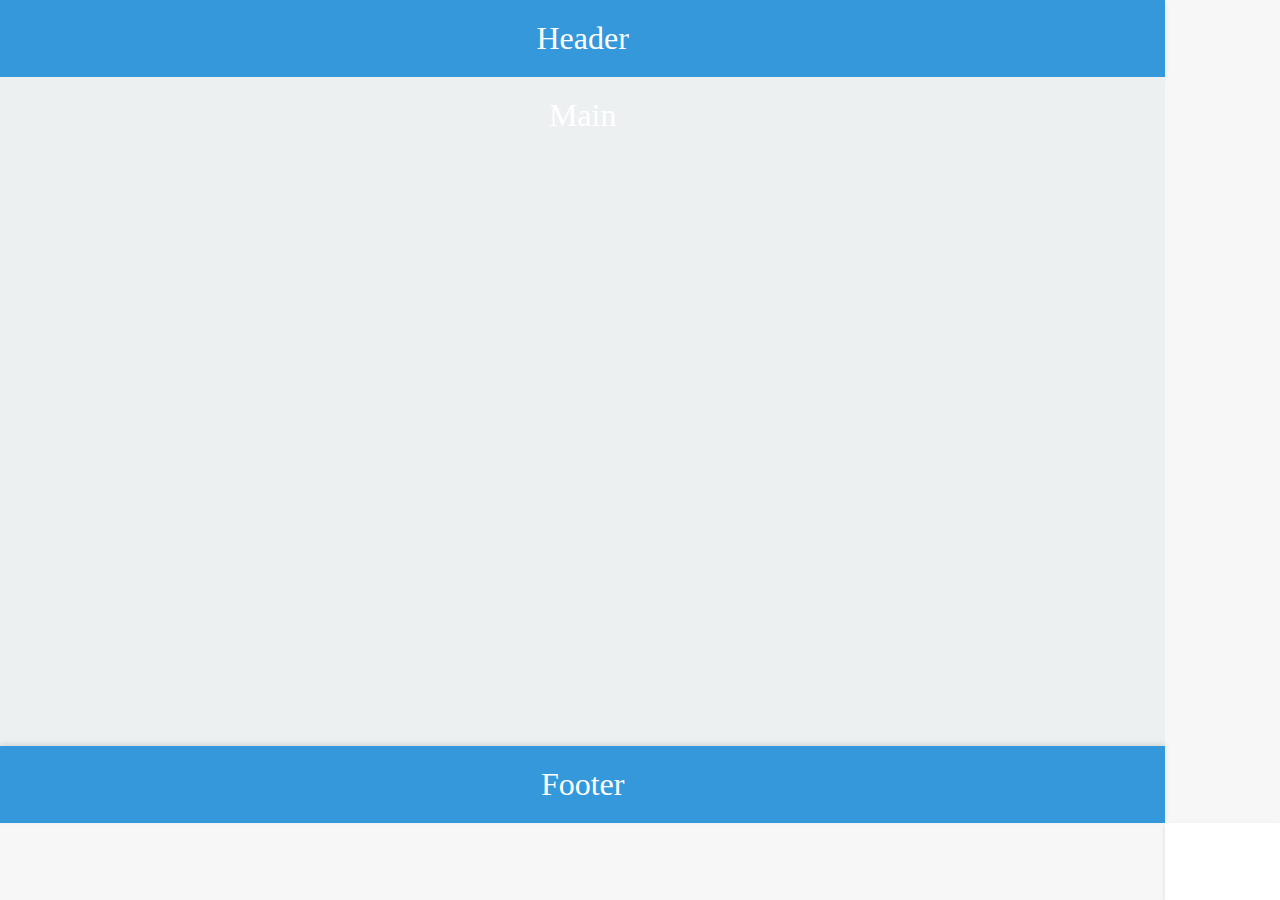
<file: practica 10/index.html>
<!DOCTYPE html>
<html lang="en">
<head>
    <meta charset="UTF-8">
    <meta http-equiv="X-UA-Compatible" content="IE=edge">
    <meta name="viewport" content="width=device-width, initial-scale=1.0">
    <title>CSS Grid Example</title>
    <link rel="stylesheet" href="estilo.css">
    <style>
        body {
            margin: 0;
            padding: 0;
            font-family: 'Georgia', serif;
            background-color: #f7f7f7;
            color: #333;
        }

        .grid {
            display: grid;
            grid-template-columns: 1fr;
            grid-template-rows: auto 1fr auto;
            grid-template-areas: 
                "header"
                "main"
                "footer";
            min-height: 100vh;
            box-shadow: 0 0 10px rgba(0, 0, 0, 0.1);
        }

        .item {
            padding: 20px;
            text-align: center;
        }

        .header {
            background-color: #3498db;
            grid-area: header;
            color: #fff;
            box-shadow: 0 2px 5px rgba(0, 0, 0, 0.1);
        }

        .main {
            background-color: #ecf0f1;
            grid-area: main;
        }

        .aside {
            background-color: #fff;
            grid-area: aside;
            padding: 20px;
            text-align: left;
            box-shadow: 0 2px 5px rgba(0, 0, 0, 0.1);
        }

        .footer {
            background-color: #3498db;
            grid-area: footer;
            color: #fff;
            box-shadow: 0 -2px 5px rgba(0, 0, 0, 0.1);
        }
    </style>
</head>
<body>
    <section class="grid">
        <header class="header item">Header</header>
        <main class="main item">Main</main>
        <aside class="aside item">Aside</aside>
        <footer class="footer item">Footer</footer>
    </section>
</body>
</html>
</file>
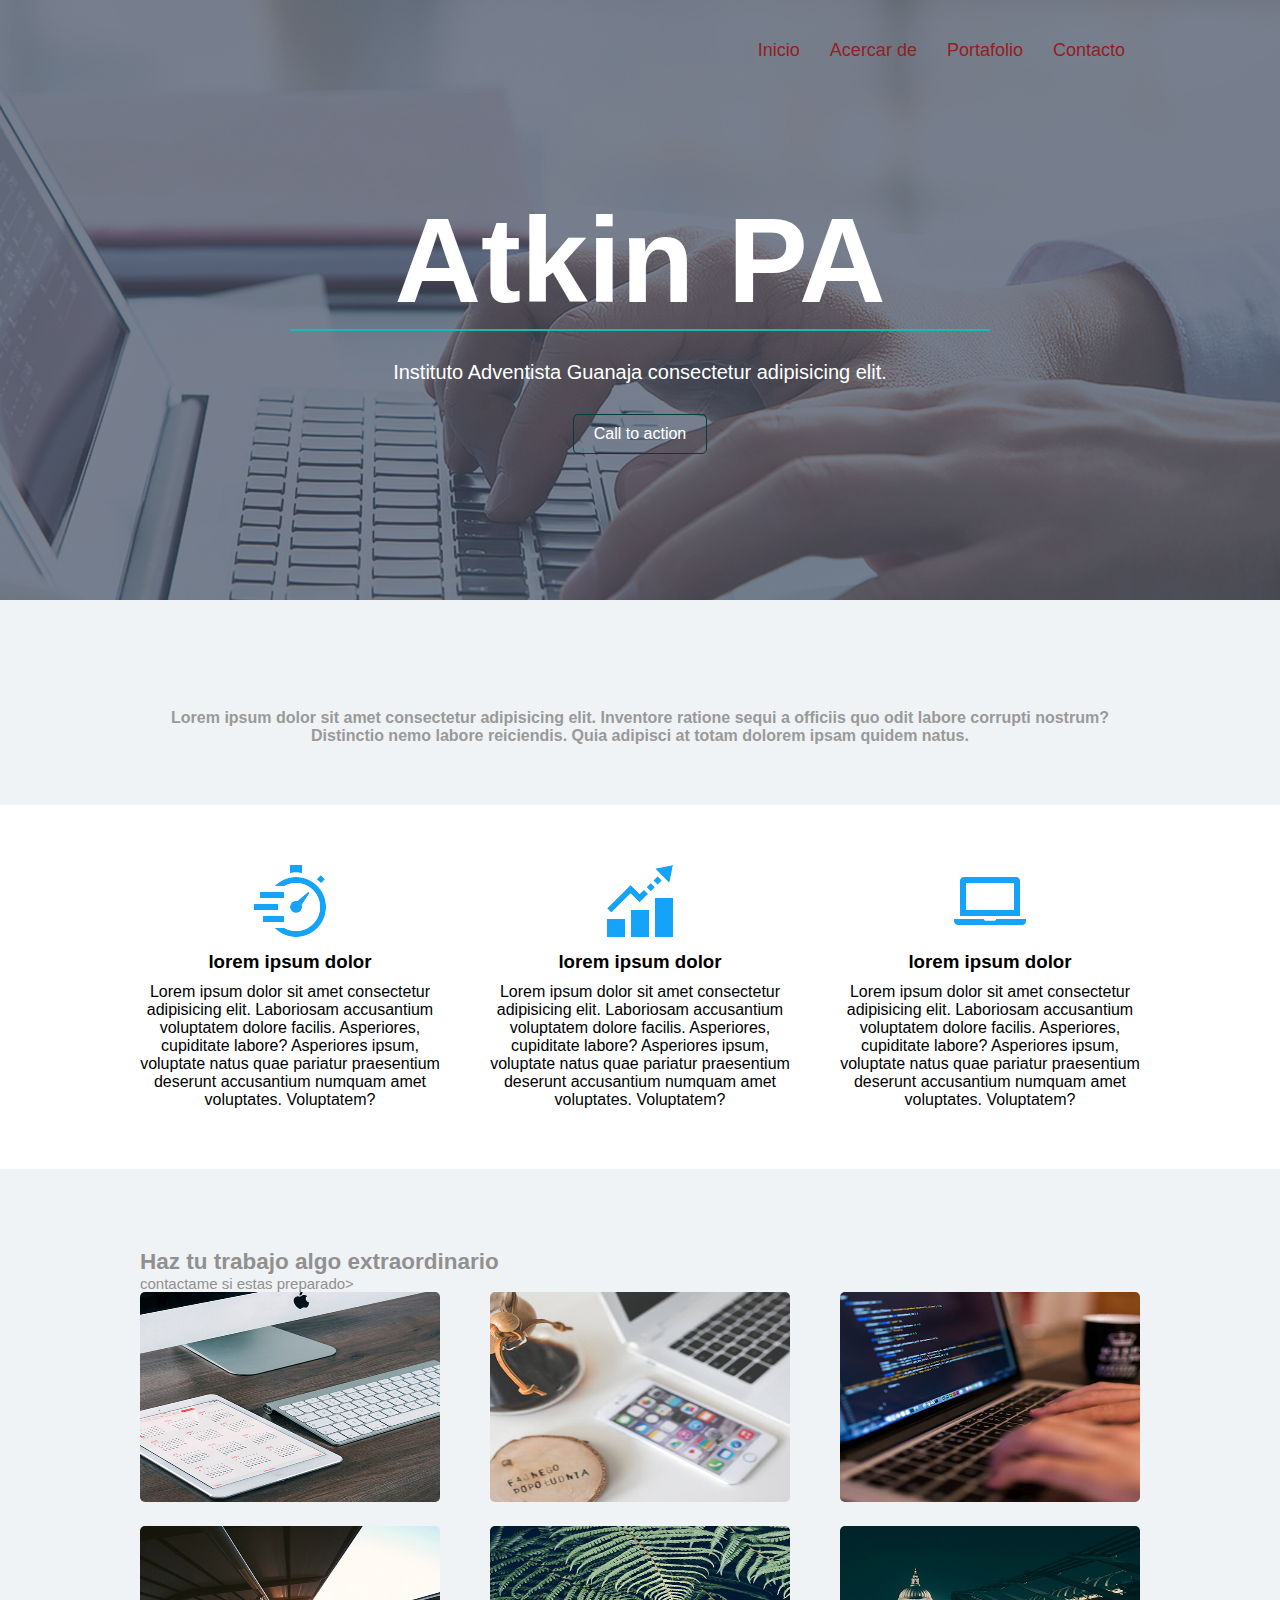
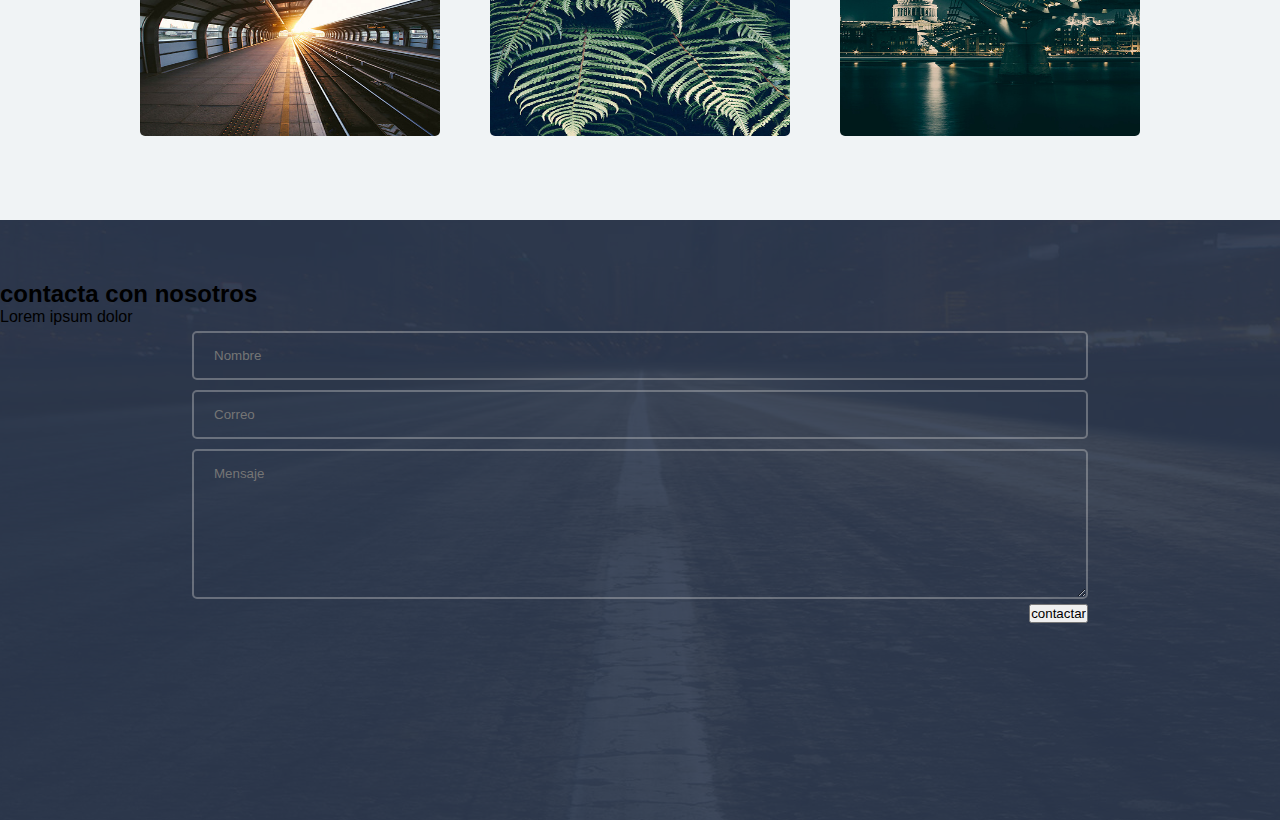
<file: practica 8/index.html>
<!DOCTYPE html>
<html lang="en">
<head>
    <meta charset="UTF-8">
    <meta http-equiv="X-UA-Compatible" content="IE=edge">
    <meta name="viewport" content="width=device-width, initial-scale=1.0">
    <title>pagina web 15%</title>
    <link rel="stylesheet" href="estilos.css">
</head>
<body>
    <header>
        <div class="contenedor">
             <nav class="menu">
                <a href="#">Inicio</a>
                <a href="#">Acercar de</a>
                <a href="#">Portafolio</a>
                <a href="#">Contacto</a>
            </nav>
            <div class="contenido-header">
                <h1 class="titulo-header">Atkin PA</h1>
                <span class="linea-header"></span>
                <h2 class="texto-header">Instituto Adventista Guanaja <span class="desaparecer">consectetur adipisicing elit.<span></h2>
                <a href="" class="action-header">Call to action</a>
        </div>
        </div>
    </header>
    <main>
        <section class="quienes">
            <div class="contenedor">
                <h3 class="quienes-titulo">simple y puro diseño</h3>
                <p class="quienes-parrafo">Lorem ipsum dolor sit amet consectetur adipisicing elit.
                     Inventore ratione sequi a officiis quo odit labore corrupti nostrum? Distinctio
                      nemo labore reiciendis. Quia adipisci at totam dolorem ipsam quidem natus.</p>
            </div>
        </section>
        <section class="que-hacemos">
           <div class="contenedor">
             <div class="contenido-cajas">
                <div class="tarjeta">
                   <img src="imagenes/icono1.png" alt="" class="imagen-tarjeta">
                    <div class="contenido-tarjeta">
                        <h3 class="titulo-tarjeta">lorem ipsum dolor</h3>
                        <p class="parrafo-tarjeta">Lorem ipsum dolor sit amet consectetur adipisicing elit.
                             Laboriosam accusantium voluptatem dolore facilis. Asperiores, cupiditate labore?
                              Asperiores ipsum, voluptate natus quae pariatur praesentium deserunt accusantium
                               numquam amet voluptates. Voluptatem?</p>
                    </div>
                </div>    
                    <div class="tarjeta">
                        <img src="imagenes/icono2.png" alt="" class="imagen-tarjeta">
                         <div class="contenido-tarjeta">
                             <h3 class="titulo-tarjeta">lorem ipsum dolor</h3>
                             <p class="parrafo-tarjeta">Lorem ipsum dolor sit amet consectetur adipisicing elit.
                                 Laboriosam accusantium voluptatem dolore facilis. Asperiores, cupiditate labore?
                                  Asperiores ipsum, voluptate natus quae pariatur praesentium deserunt accusantium
                                  numquam amet voluptates. Voluptatem?</p>
                         </div>
                         </div>
                         <div class="tarjeta">
                            <img src="imagenes/icono3.png" alt="" class="imagen-tarjeta">
                             <div class="contenido-tarjeta">
                                 <h3 class="titulo-tarjeta">lorem ipsum dolor</h3>
                                 <p class="parrafo-tarjeta">Lorem ipsum dolor sit amet consectetur adipisicing elit.
                                     Laboriosam accusantium voluptatem dolore facilis. Asperiores, cupiditate labore?
                                      Asperiores ipsum, voluptate natus quae pariatur praesentium deserunt accusantium
                                       numquam amet voluptates. Voluptatem?</p>
                             </div>
                      </div>
                 </div>
           </div>
        </section>
        <section class="portafolio">
            <div class="contenedor">
                <div class="portafolio-textos">
                    <h2>Haz tu trabajo algo extraordinario</h2>
                    <p>contactame si estas preparado></p>
                </div>
            <section class="galeria">
                <div class="fotos">
                    <img src="imagenes/1.jpg" alt="">
                </div>
                <div class="fotos">
                    <img src="imagenes/6.jpg" alt="">
                </div>
                <div class="fotos">
                    <img src="imagenes/3.jpg" alt="">
                </div>
                <div class="fotos">
                    <img src="imagenes/2.jpg" alt="">
                </div>
                <div class="fotos">
                    <img src="imagenes/5.jpg" alt="">
                </div>
                <div class="fotos">
                    <img src="imagenes/4.jpg" alt="">
                </div>
            </section>
            </div>
        </section>   
    </main>
    <footer>
        <section class="contacto">
            <div class="footer-texto">
                <h2>contacta con nosotros</h2>
                <p>Lorem ipsum dolor</p>
            </div>
            <form action="" class="formulario" method="post">
               <input type="text" name="nombre" id="nombre" placeholder="Nombre" required value="">
               <input type="email" name="correo" id="correo" placeholder="Correo"value="" class="email" required>
               <textarea name="mensaje" id="mensaje" placeholder="Mensaje"></textarea>
               <div class="derecha">
                <input type="submit" value="contactar" class="boton derecha" name="submit">
               </div>
            </form>
        </section>
    </footer>
</body>
</html>
</file>
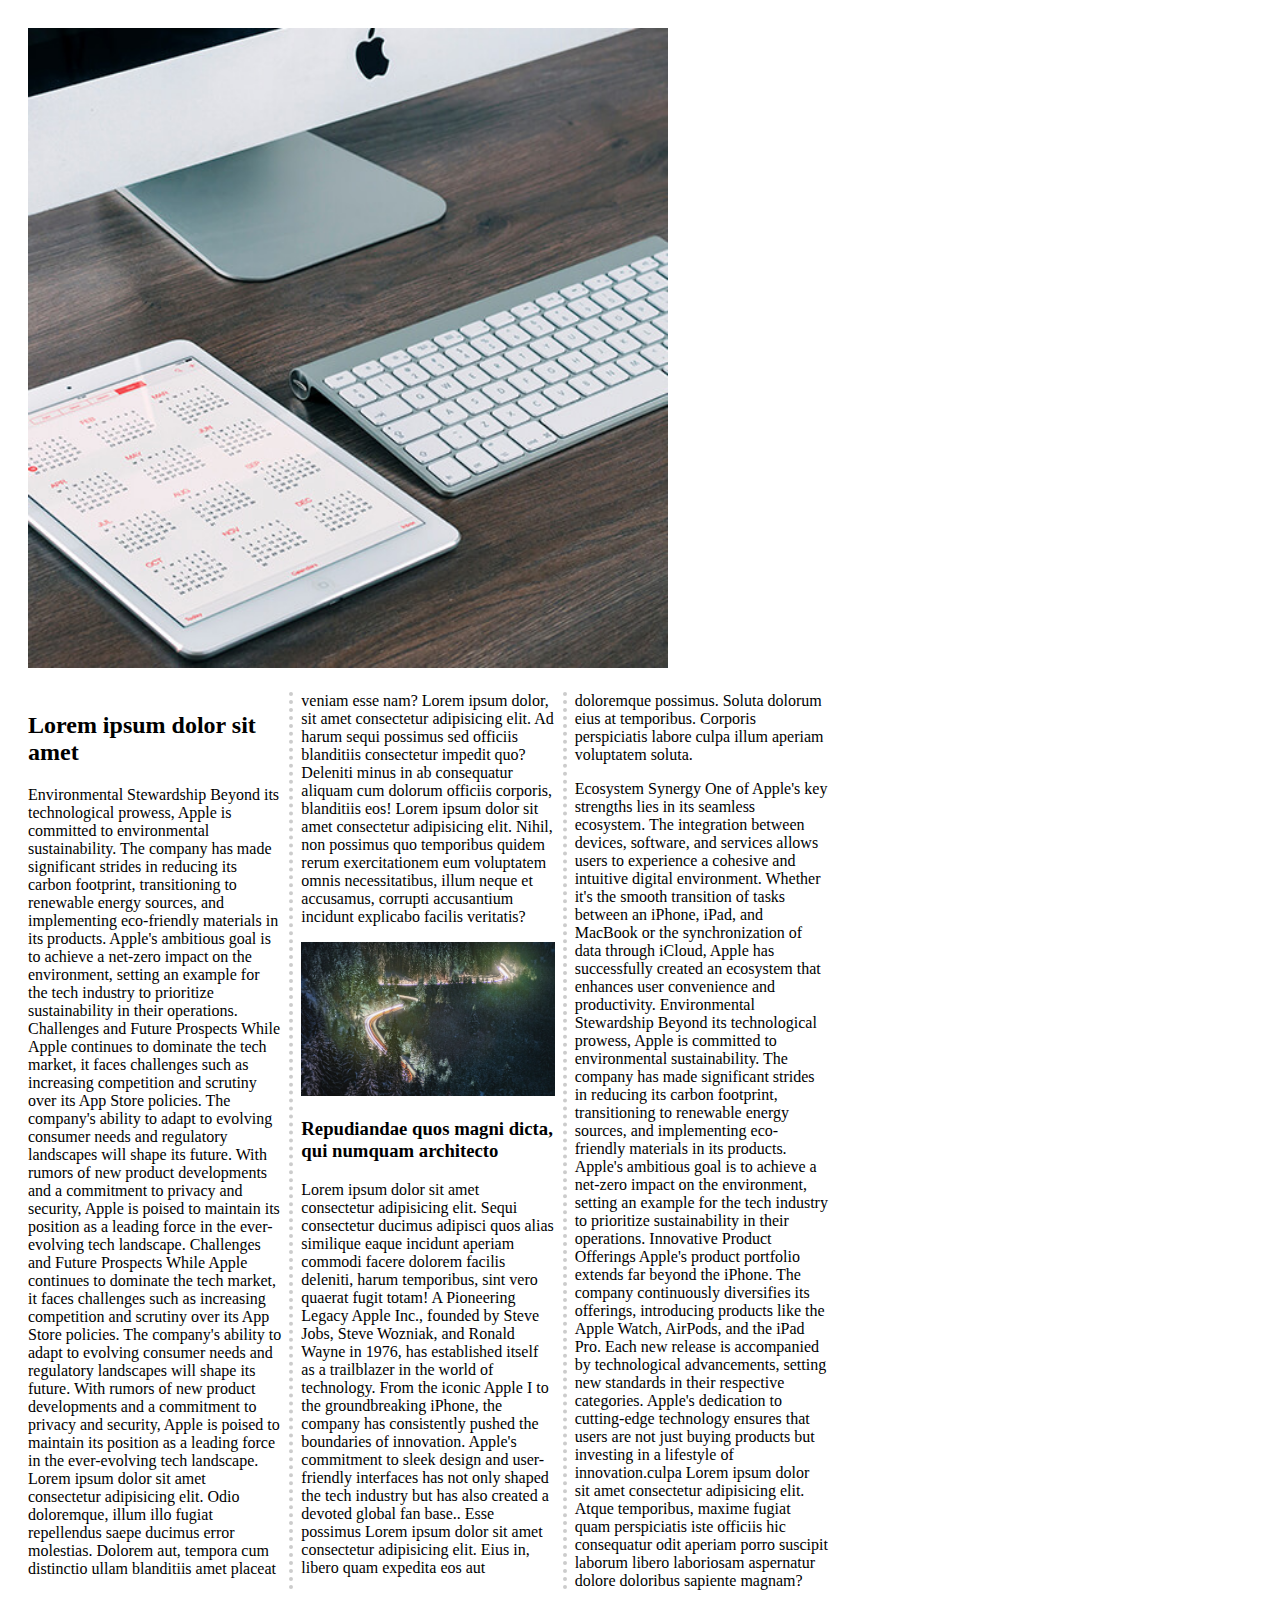
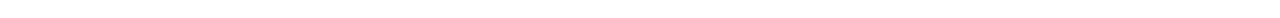
<file: practica12/index.html>
<!DOCTYPE html>
<html lang="en">
<head>
    <meta charset="UTF-8">
    <title>Columnas</title>
    <link rel="stylesheet" href="estilo.css"
</head>
<body>
    <div id="container">
        <img src="imagen/1.jpg" width="80%" alt="">
        <article>
            <h2>Lorem ipsum dolor sit amet</h2>
        <p><span>Environmental Stewardship
            Beyond its technological prowess, Apple is committed to environmental sustainability. The company has made significant strides in reducing its carbon footprint, transitioning to renewable energy sources, and implementing eco-friendly materials in its products. Apple's ambitious goal is to achieve a net-zero impact on the environment, setting an example for the tech industry to prioritize sustainability in their operations.
            
             Challenges and Future Prospects
            While Apple continues to dominate the tech market, it faces challenges such as increasing competition and scrutiny over its App Store policies. The company's ability to adapt to evolving consumer needs and regulatory landscapes will shape its future. With rumors of new product developments and a commitment to privacy and security, Apple is poised to maintain its position as a leading force in the ever-evolving tech landscape.
                    <span>   Challenges and Future Prospects
                        While Apple continues to dominate the tech market, it faces challenges such as increasing competition and scrutiny over its App Store policies. The company's ability to adapt to evolving consumer needs and regulatory landscapes will shape its future. With rumors of new product developments and a commitment to privacy and security, Apple is poised to maintain its position as a leading force in the ever-evolving tech landscape.
              <span>Lorem ipsum dolor sit amet consectetur adipisicing elit. Odio doloremque, illum illo fugiat repellendus saepe ducimus error molestias. Dolorem aut, tempora cum distinctio ullam blanditiis amet placeat veniam esse nam?</span>
        <span>Lorem ipsum dolor, sit amet consectetur adipisicing elit. Ad harum sequi possimus sed officiis blanditiis consectetur impedit quo? Deleniti minus in ab consequatur aliquam cum dolorum officiis corporis, blanditiis eos!</span>
        <span>Lorem ipsum dolor sit amet consectetur adipisicing elit. Nihil, non possimus quo temporibus quidem rerum exercitationem eum voluptatem omnis necessitatibus, illum neque et accusamus, corrupti accusantium incidunt explicabo facilis veritatis?</span></p>
        
        <p><img src="imagen/Image8.jpg" width="100%" alt="50"></p>
        <h3>Repudiandae quos magni dicta, qui numquam architecto</h3>
        <P><span>Lorem ipsum dolor sit amet consectetur adipisicing elit. Sequi consectetur ducimus adipisci quos alias similique eaque incidunt aperiam commodi facere dolorem facilis deleniti, harum temporibus, sint vero quaerat fugit totam!</span>
        
        <span>A Pioneering Legacy
            Apple Inc., founded by Steve Jobs, Steve Wozniak, and Ronald Wayne in 1976, has established itself as a trailblazer in the world of technology. From the iconic Apple I to the groundbreaking iPhone, the company has consistently pushed the boundaries of innovation. Apple's commitment to sleek design and user-friendly interfaces has not only shaped the tech industry but has also created a devoted global fan base..</span>
        <span>Esse possimus Lorem ipsum dolor sit amet consectetur adipisicing elit. Eius in, libero quam expedita eos aut doloremque possimus. Soluta dolorum eius at temporibus. Corporis perspiciatis labore culpa illum aperiam voluptatem soluta.</span></P>
        <P><span>Ecosystem Synergy
            One of Apple's key strengths lies in its seamless ecosystem. The integration between devices, software, and services allows users to experience a cohesive and intuitive digital environment. Whether it's the smooth transition of tasks between an iPhone, iPad, and MacBook or the synchronization of data through iCloud, Apple has successfully created an ecosystem that enhances user convenience and productivity.
            <span>Environmental Stewardship
                Beyond its technological prowess, Apple is committed to environmental sustainability. The company has made significant strides in reducing its carbon footprint, transitioning to renewable energy sources, and implementing eco-friendly materials in its products. Apple's ambitious goal is to achieve a net-zero impact on the environment, setting an example for the tech industry to prioritize sustainability in their operations.</span>
                
                                                      <span>Innovative Product Offerings
            Apple's product portfolio extends far beyond the iPhone. The company continuously diversifies its offerings, introducing products like the Apple Watch, AirPods, and the iPad Pro. Each new release is accompanied by technological advancements, setting new standards in their respective categories. Apple's dedication to cutting-edge technology ensures that users are not just buying products but investing in a lifestyle of innovation.<span>culpa Lorem ipsum dolor sit amet consectetur adipisicing elit. Atque temporibus, maxime fugiat quam perspiciatis iste officiis hic consequatur odit aperiam porro suscipit laborum libero laboriosam aspernatur dolore doloribus sapiente magnam?</span></P>
        </article>
    </div>
</body>
</html>
</file>
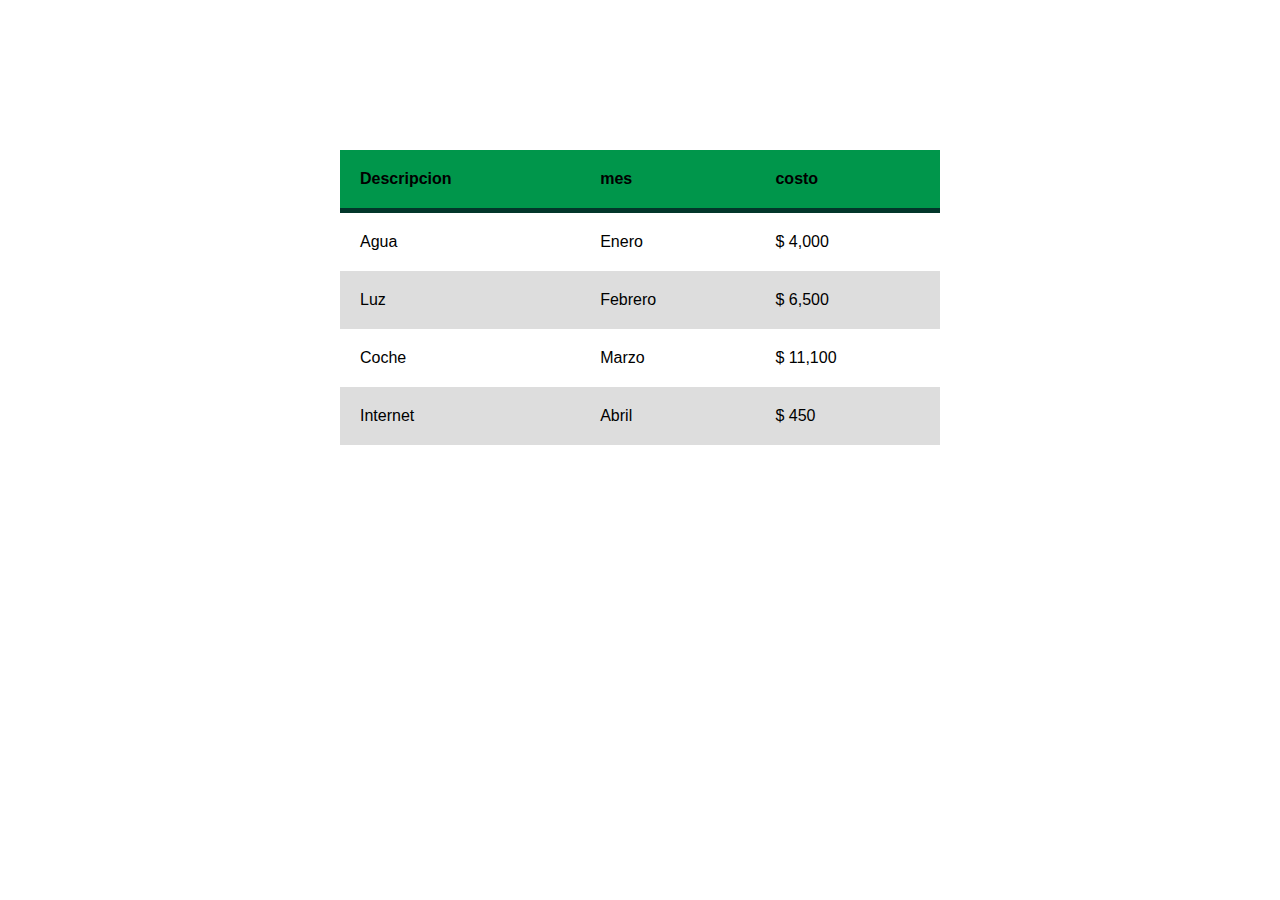
<file: practica_9/index.html>
<!DOCTYPE html>
<html lang="en">
<head>
    <meta charset="UTF-8">
    <title>Dando estilo a tablas</title>

    <link rel="stylesheet" href="estilo.css">
</head>
<body>
    <div id="main-container">
    <table>
      <thead>
           <tr>
             <th>Descripcion</th><th>mes</th><th>costo</th>
         </tr>
      </thead>

            <tr>
                 <td>Agua</td><td>Enero</td><td>$ 4,000</td>
            </tr>
            <tr>
                 <td>Luz</td><td>Febrero</td><td>$ 6,500</td>
            </tr>
            <tr>
                <td>Coche</td><td>Marzo</td><td>$ 11,100</td>
            </tr>
            <tr>
               <td>Internet</td><td>Abril</td><td>$ 450</td>
             </tr>
         </table>
    </div>
</html>
</file>
<file: practica 10/estilo.css>
*{
    margin: 0;
    padding: 0;
    box-sizing: border-box;
    -webkit-box-sizing: border-box;
    -moz-box-sizing: border-box;
}

.grid{
    display: grid;
    height: 100vh;
    grid-template-columns: [header-start] 1fr [sidebar-start] 1fr 1fr [header-end sidebar-end];
    grid-template-rows: [header-start] 1fr [header-end sidebar-start] 1fr [sidebar-end] 1fr; 
}

.item{
    width: 100%;
    height: 100%;
    font-size: 2rem;
    color: #fff;
    text-align: center;
}

.header{
    background: crimson;
    grid-area: header;
}

.main{
    background: rgb(36, 17, 156);
}

.aside{
    background: rgb(174, 34, 9);
    grid-area: sidebar;
}

.footer{
    background: rgb(33, 236, 236);
}
</file>
<file: practica 8/estilos.css>
*{
    margin: 0;
    padding: 0;
    box-sizing: border-box;
}

body{
    background: #fff;
    font-family:'lato', sans-serif;
    font-size: 16px;
}

.contenedor{
    width: 90%;
    max-width: 1000px;
    overflow: hidden;
    margin: auto;
}

header{
    background-image: url(imagenes/portada.png);
    height: 600px;
    background-repeat: no-repeat;
    background-position: center;
    background-attachment: cover;
}

header .menu{
    margin: 30px 0;
    display: flex;
    justify-content: flex-end;
    flex-wrap: wrap;
}

header .menu a:hover{
    text-decoration: underline;
}

header .menu a{
    text-decoration: none;
    font-size: 18px;
    font-family: 'lato', sans-serif;
    font-weight: 300;
    display: inline-block;
    padding: 10px 0;
    margin: 0 15px;
    color: #942020;
}

header .contenido-header {
    margin: 120px 0;
    display: flex;
    flex-direction: column;
    flex-wrap: wrap;
    justify-content: center;
    align-content: center;
}

header .contenido-header .titulo-header {
    font-size: 120px;
    text-align: center;
    color: #fff;
}

header .contenido-header .linea-header {
width: 700px;
margin: auto;
height: 2px;
background: rgb(33, 182, 182);
margin-bottom: 30px;
text-align: center;
}

header .contenido-header .texto-header {
    color: #fff;
    font-weight: 300;
    margin-bottom: 30px;
    font-size: 20px;
    text-align: center;
}

header .contenido-header .action-header {
    display: inline-block;
    margin: auto;
    color: #fff;
    text-decoration: none;
    border: 1px solid rgb(6, 60, 60);
    padding: 10px 20px;
    border-radius: 5px;
}

header .contenido-header .action-header:hover {
    background: rgb(6, 60, 60);
    color: #fff;
}

main .quienes {
    background: #f0f3f5;
    padding: 60px 0;
}

main .quienes .quienes-titulo {
    color: #0000;
    font-size: 25px;
    text-align: center;
    margin-bottom: 20px;
}

main .quienes .quienes-parrafo {
    text-align: center;
    color: #999999;
    font-weight: 600;
}

main .que-hacemos {
    margin: 60px 0;
}

main .contenido-cajas {
    display: flex;
    justify-content: space-between;
    flex-wrap: wrap;
}

main .contenido-cajas .tarjeta {
    width: 30%;
    text-align: center;
}

main .que-hacemos .contenido-cajas .tarjeta .contenido-tarjeta .titulo-tarjeta {
    margin: 10px 0;
}

main .portafolio {
    background: #f0f3f5;
    padding: 60px 0;
}

main .portafolio .portafolio-textos {
    color: #909090;
    font-size: 15px;
    margin: 20px 0 0 0;
}

main .portafolio .galeria {
    display: flex;
    justify-content: space-between;
    flex-wrap: wrap;
}

main .portafolio .galeria .fotos {
    width: 30%;
    margin-bottom: 20px;
}

main .portafolio .galeria .fotos img {
    width: 100%;
    height: 210px;
    border-radius: 5px;
}

main .portafolio .galeria .fotos img:hover {
    opacity:.6;
    cursor: pointer;
}

footer .contacto {
    height: 600px;
    background-image: url(imagenes/footer.png);
    background-position: center;
    padding: 60px 0;
}

footer .footer-textos {
    text-align: center;
    color: #fff;
    font-size: 25px;
}

footer .footer-textos p {
    font-size: 14px;
    margin: 15px 0 30px 0;
    color: #999999;
}

form {
    display: flex;
    flex-direction: column;
    margin: auto;
    width: 70%;
}

footer .contacto input[type="text"], 
footer .contacto input[type="email"],
footer .contacto textarea {
    width: 100%;
    margin: 5px 0;
    padding: 15px 20px;
    background: none;
    border-radius: 5px;
    color: rgb(204, 204, 204);
    border: 2px solid rgba(204, 204, 204, 0.383);
    font-family: 'lato', sans-serif;
    font-weight: 300;
}

footer .contacto textarea{
    height: 150px;
    max-height: 150px;
    max-width: 100%;
    min-width: 100%;
    min-height: 150px;
}

.derecha{
    display: flex;
    justify-content: flex-end;
}

footer .contacto input [type="submit"] {
    display: block;
    width: 100px;
    margin: 10px 0;
    padding: 10px 15px;
    background: none;
    border: 1px solid #15a4fa;
    border-radius: 5px;
    color: #fff;
    cursor: pointer;
    float: right;
}

footer .contacto input[type="submit"]:hover{
    background: #15a4fa;
    color: #fff;
}

.footer{
    height: 200px;
    background: #000;
}
</file>
<file: practica_9/estilo.css>
body{
   background-color: (rgb(46, 115, 212) 43, 99);
   font-family: Arial;
}

#main-container{
    margin: 150px auto;
    width: 600px;
}

table{
    background-color:((rgb(29, 106, 169)5), 255, 255);
    text-align: left;
    border-collapse: collapse;
    width: 100%;
}

th, td{
    padding: 20px;
}

thead{
    background-color: #00964b;
    border-bottom: solid 5px #02362a;
    color: (#00964a(255, 255, 255));
}

tr:nth-child(even){
    background-color: #dddddd;
}

tr:hover td{
    background-color: #369681;
    color: rgb(179, 21, 21);
}
</file>
<file: practica12/estilo.css>
b/*colocar el codigo para reset valore*/

body{background-color: #dddddd;}

#container{
    background-color: rgb(255, 255, 255);
    margin: o auto;
    width: 800px;
    padding: 20px;
}
article{
    padding-top: 20px;
    column-count: 3;
    column-gap: 20px;
    column-rule: dotted 4px #cccccc;
}
</file>
